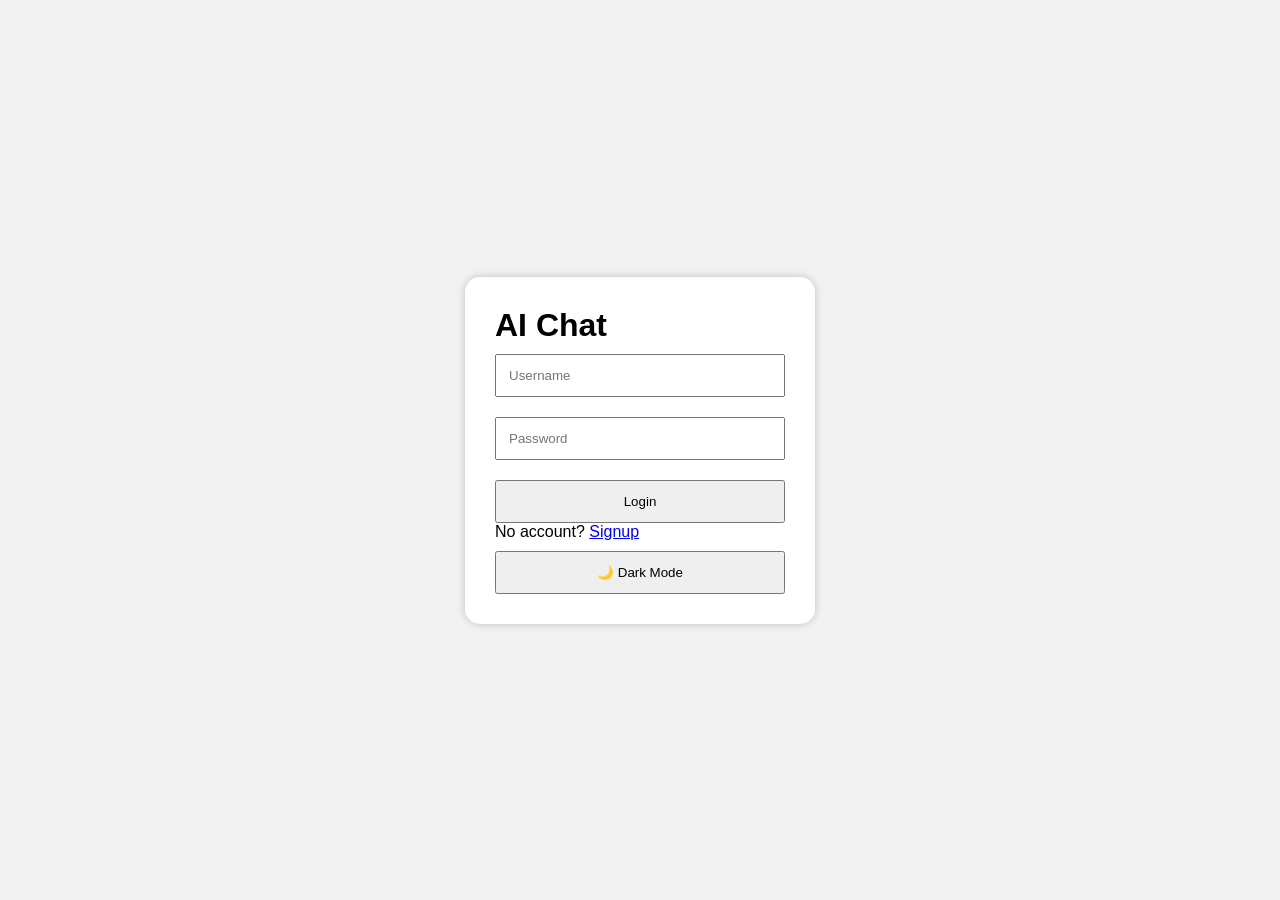
<file: My Personal AI/index.html>
<!doctype html>
<html>
  <head>
    <meta charset="UTF-8" />
    <meta name="viewport" content="width=device-width,initial-scale=1" />
    <title>Login</title>
    <link rel="stylesheet" href="style.css" />
  </head>
  <body>
    <div class="container">
      <div class="card">
        <h1>AI Chat</h1>
        <input id="username" placeholder="Username" /><input
          id="password"
          type="password"
          placeholder="Password"
        /><button onclick="login()">Login</button>
        <p>No account? <a href="signup.html">Signup</a></p>
        
        <button onclick="toggleTheme()">🌙 Dark Mode</button>
      </div>
    </div>
    <script src="auth.js"></script>
  </body>
</html>
</file>
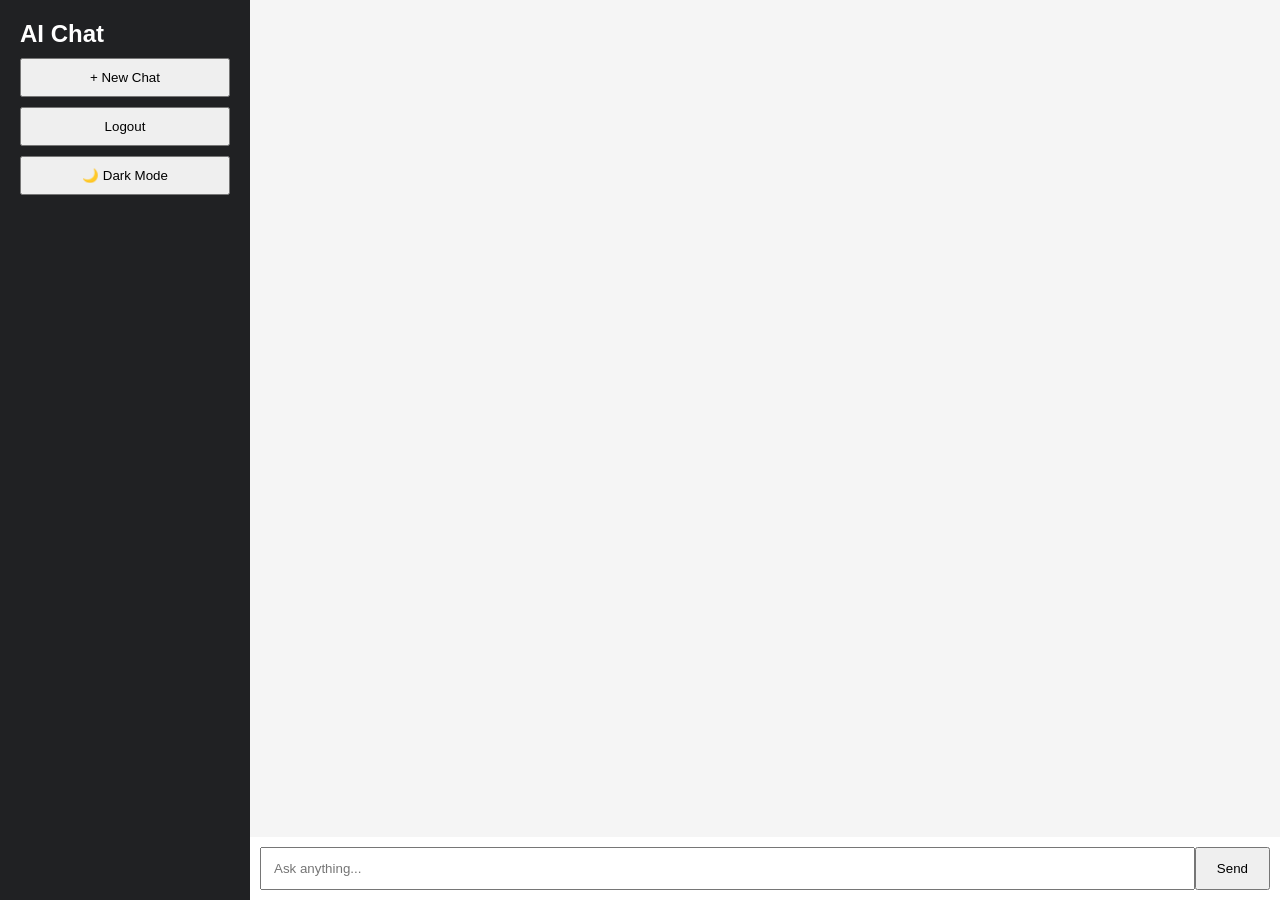
<file: My Personal AI/chat.html>
<!doctype html>
<html>
  <head>
    <meta charset="UTF-8" />
    <meta name="viewport" content="width=device-width,initial-scale=1" />
    <title>My Personal AI</title>
    <link rel="stylesheet" href="chat.css" />
  </head>
  <body>
    <div class="sidebar">
      <h2>AI Chat</h2>
      <p id="userName"></p>
      <button onclick="newChat()">+ New Chat</button
      ><button onclick="logout()">Logout</button>
      <button onclick="toggleTheme()">🌙 Dark Mode</button>
    </div>
    <div class="main">
      <div id="chatBox" class="chat-box"></div>
      <div class="input-area">
        <input id="msg" placeholder="Ask anything..." /><button
          onclick="sendMessage()"
        >
          Send
          
        </button>
      </div>
    </div>
    <script src="chat.js"></script>
    
  </body>
</html>
</file>
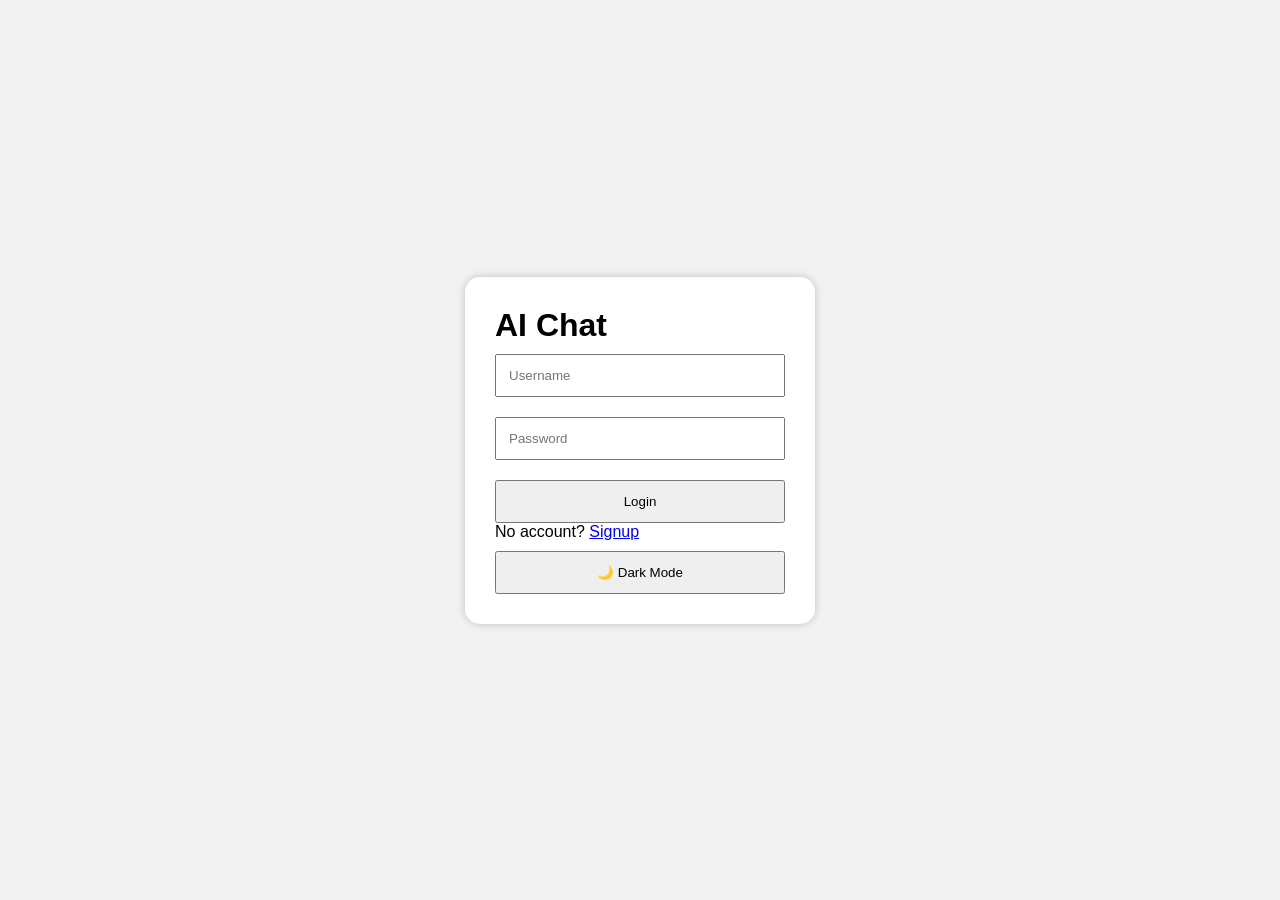
<file: My Personal AI/login.html>
<!doctype html>
<html>
  <head>
    <meta charset="UTF-8" />
    <meta name="viewport" content="width=device-width,initial-scale=1" />
    <title>Login</title>
    <link rel="stylesheet" href="style.css" />
  </head>
  <body>
    <div class="container">
      <div class="card">
        <h1>AI Chat</h1>
        <input id="username" placeholder="Username" /><input
          id="password"
          type="password"
          placeholder="Password"
        /><button onclick="login()">Login</button>
        <p>No account? <a href="signup.html">Signup</a></p>
        <button onclick="toggleTheme()">🌙 Dark Mode</button>
      </div>
    </div>
    <script src="auth.js"></script>
  </body>
</html>
</file>
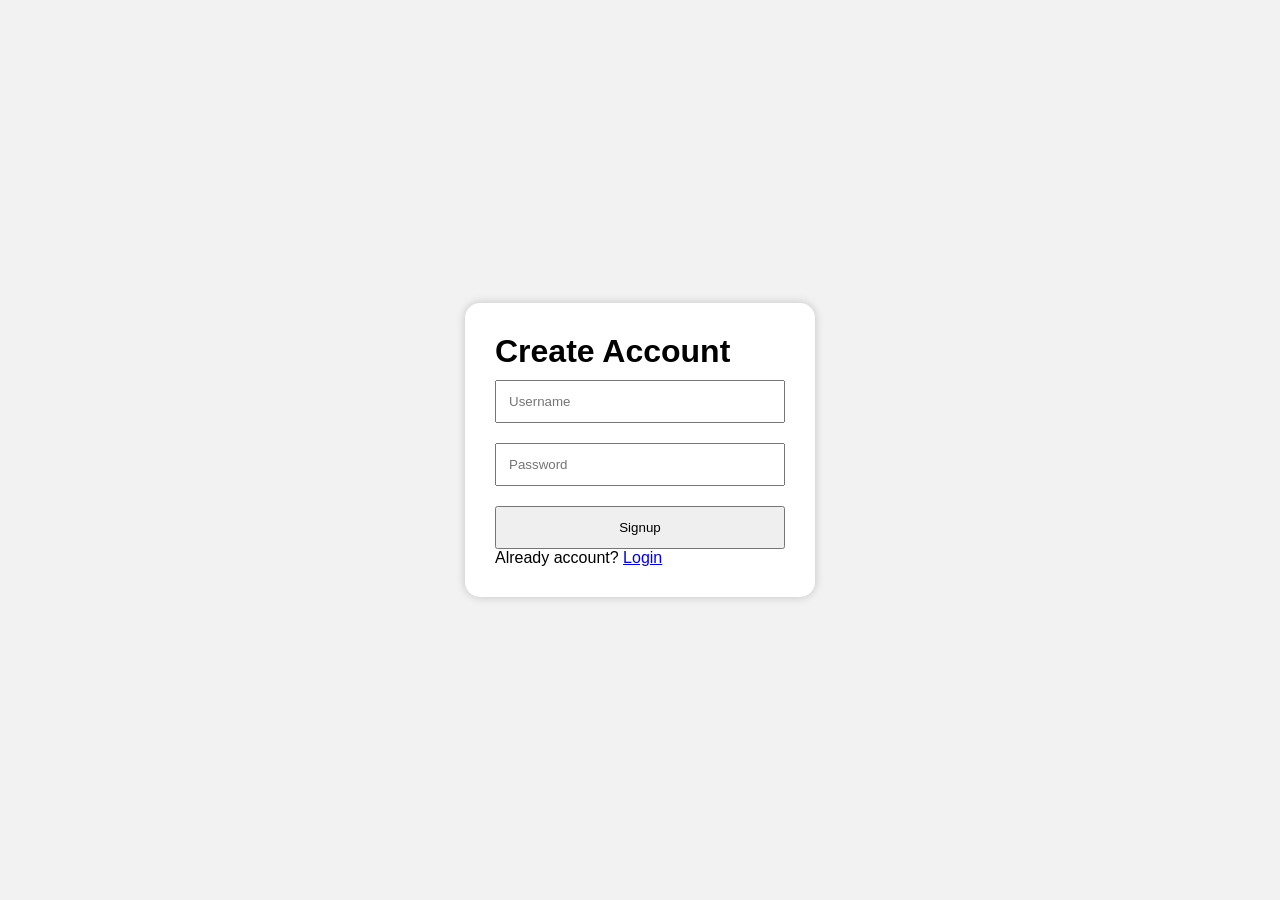
<file: My Personal AI/signup.html>
<!doctype html>
<html>
  <head>
    <meta charset="UTF-8" />
    <meta name="viewport" content="width=device-width,initial-scale=1" />
    <title>Signup</title>
    <link rel="stylesheet" href="style.css" />
  </head>
  <body>
    <div class="container">
      <div class="card">
        <h1>Create Account</h1>
        <input id="newUser" placeholder="Username" /><input
          id="newPass"
          type="password"
          placeholder="Password"
        /><button onclick="signup()">Signup</button>
        <p>Already account? <a href="login.html">Login</a></p>
      </div>
    </div>
    <script src="auth.js"></script>
  </body>
</html>
</file>
<file: My Personal AI/style.css>
* {
  margin: 0;
  padding: 0;
  box-sizing: border-box;
  font-family: Arial;
}
body {
  background: #f2f2f2;
}
.container {
  height: 100vh;
  display: flex;
  justify-content: center;
  align-items: center;
}
.card {
  width: 350px;
  background: white;
  padding: 30px;
  border-radius: 15px;
  box-shadow: 0 0 10px rgba(0, 0, 0, 0.2);
}
input {
  width: 100%;
  padding: 12px;
  margin: 10px 0;
}
button {
  width: 100%;
  padding: 12px;
  margin-top: 10px;
  cursor: pointer;
}
.dark {
  background: #121212;
}
.dark .card {
  background: #1e1e1e;
  color: white;
}
</file>
<file: My Personal AI/chat.css>
* {
  margin: 0;
  padding: 0;
  box-sizing: border-box;
  font-family: Arial;
}
body {
  display: flex;
  height: 100vh;
}
.sidebar {
  width: 250px;
  background: #202123;
  color: white;
  padding: 20px;
}
.sidebar button {
  width: 100%;
  padding: 10px;
  margin-top: 10px;
}
.main {
  flex: 1;
  display: flex;
  flex-direction: column;
}
.chat-box {
  flex: 1;
  padding: 20px;
  overflow-y: auto;
  background: #f5f5f5;
}
.user {
  background: #0b93f6;
  color: white;
  padding: 10px;
  border-radius: 10px;
  margin: 10px;
  width: fit-content;
  margin-left: auto;
}
.bot {
  background: white;
  padding: 10px;
  border-radius: 10px;
  margin: 10px;
  width: fit-content;
  max-width: 80%;
}
.input-area {
  display: flex;
  padding: 10px;
}
.input-area input {
  flex: 1;
  padding: 12px;
}
.input-area button {
  padding: 12px 20px;
}
@media (max-width: 768px) {
  .sidebar {
    display: none;
  }
}




body.dark {
    background: #121212;
}

body.dark .chat-box {
    background: #1a1a1a;
}

body.dark .bot {
    background: #2a2a2a;
    color: white;
}

body.dark .input-area {
    background: #1e1e1e;
}

body.dark .input-area input {
    background: #2a2a2a;
    color: white;
    border: 1px solid #444;
}

body.dark .input-area input::placeholder {
    color: #aaa;
}
</file>
